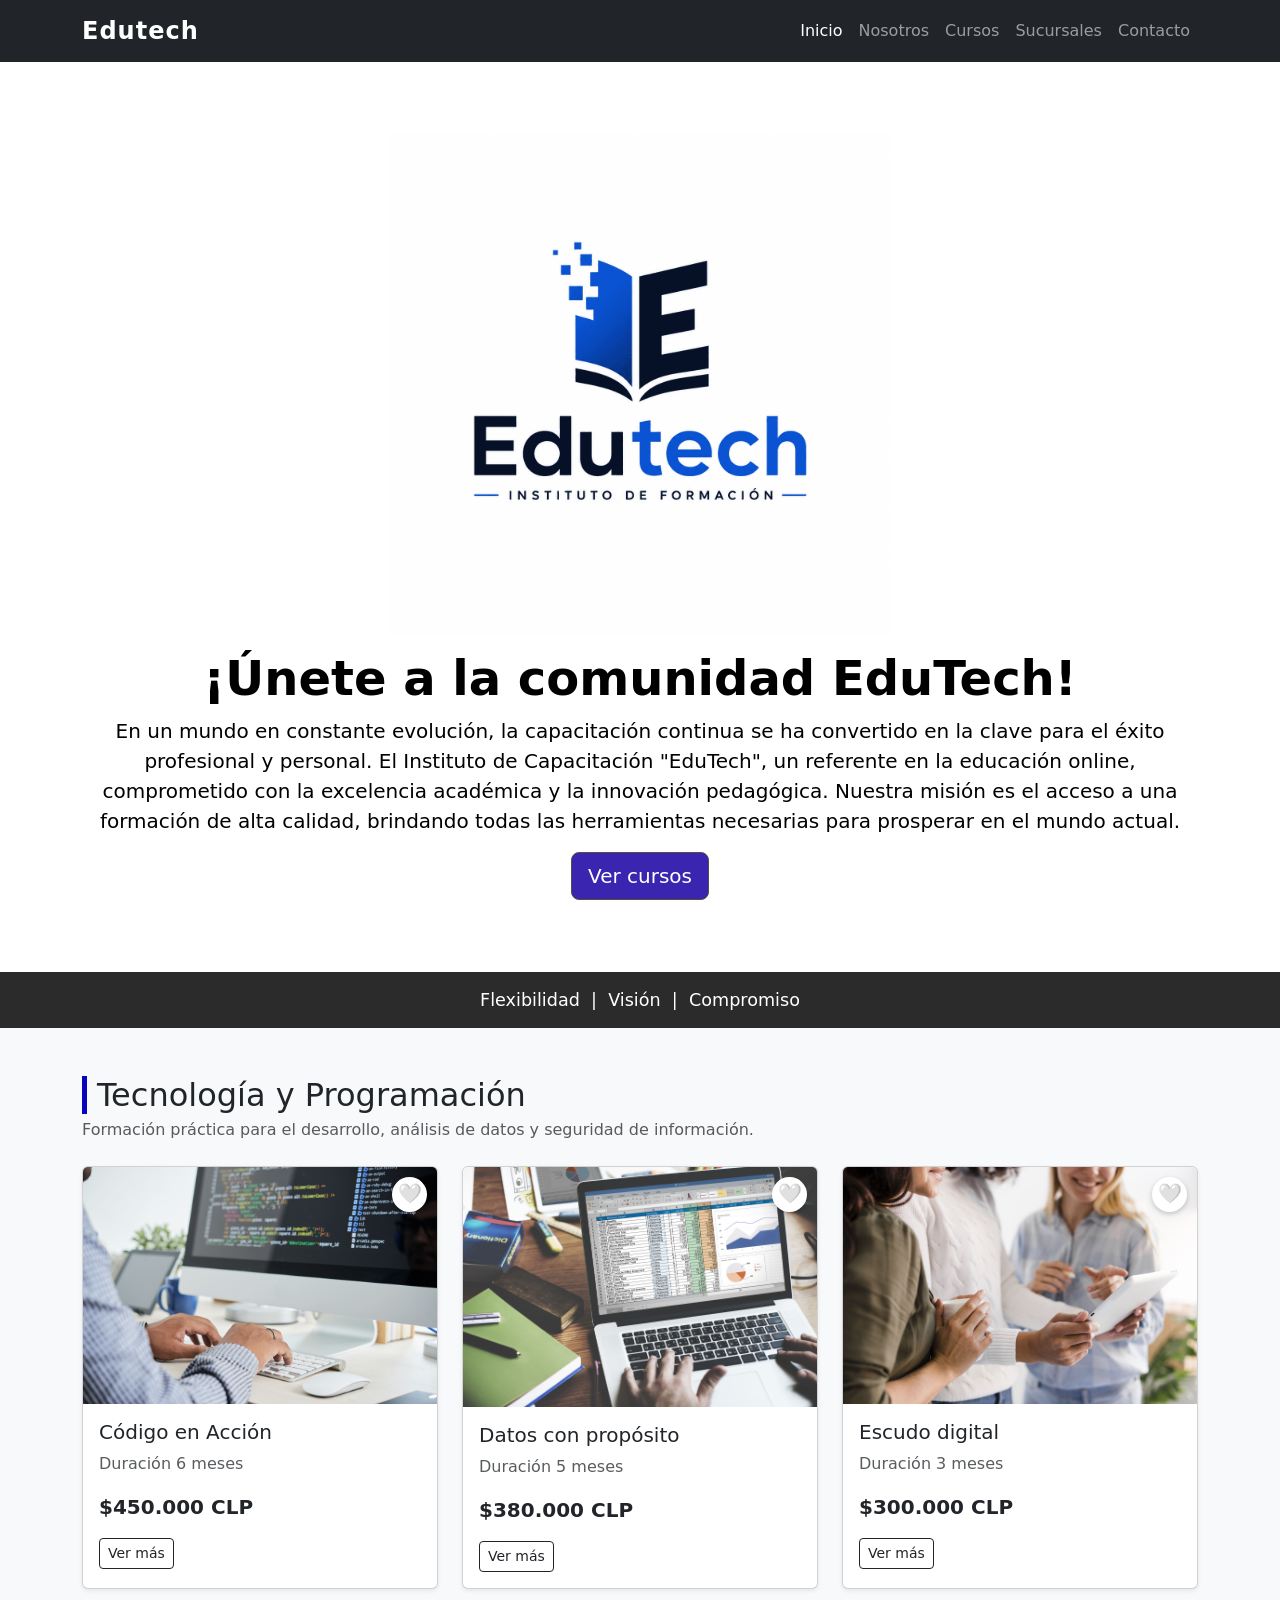
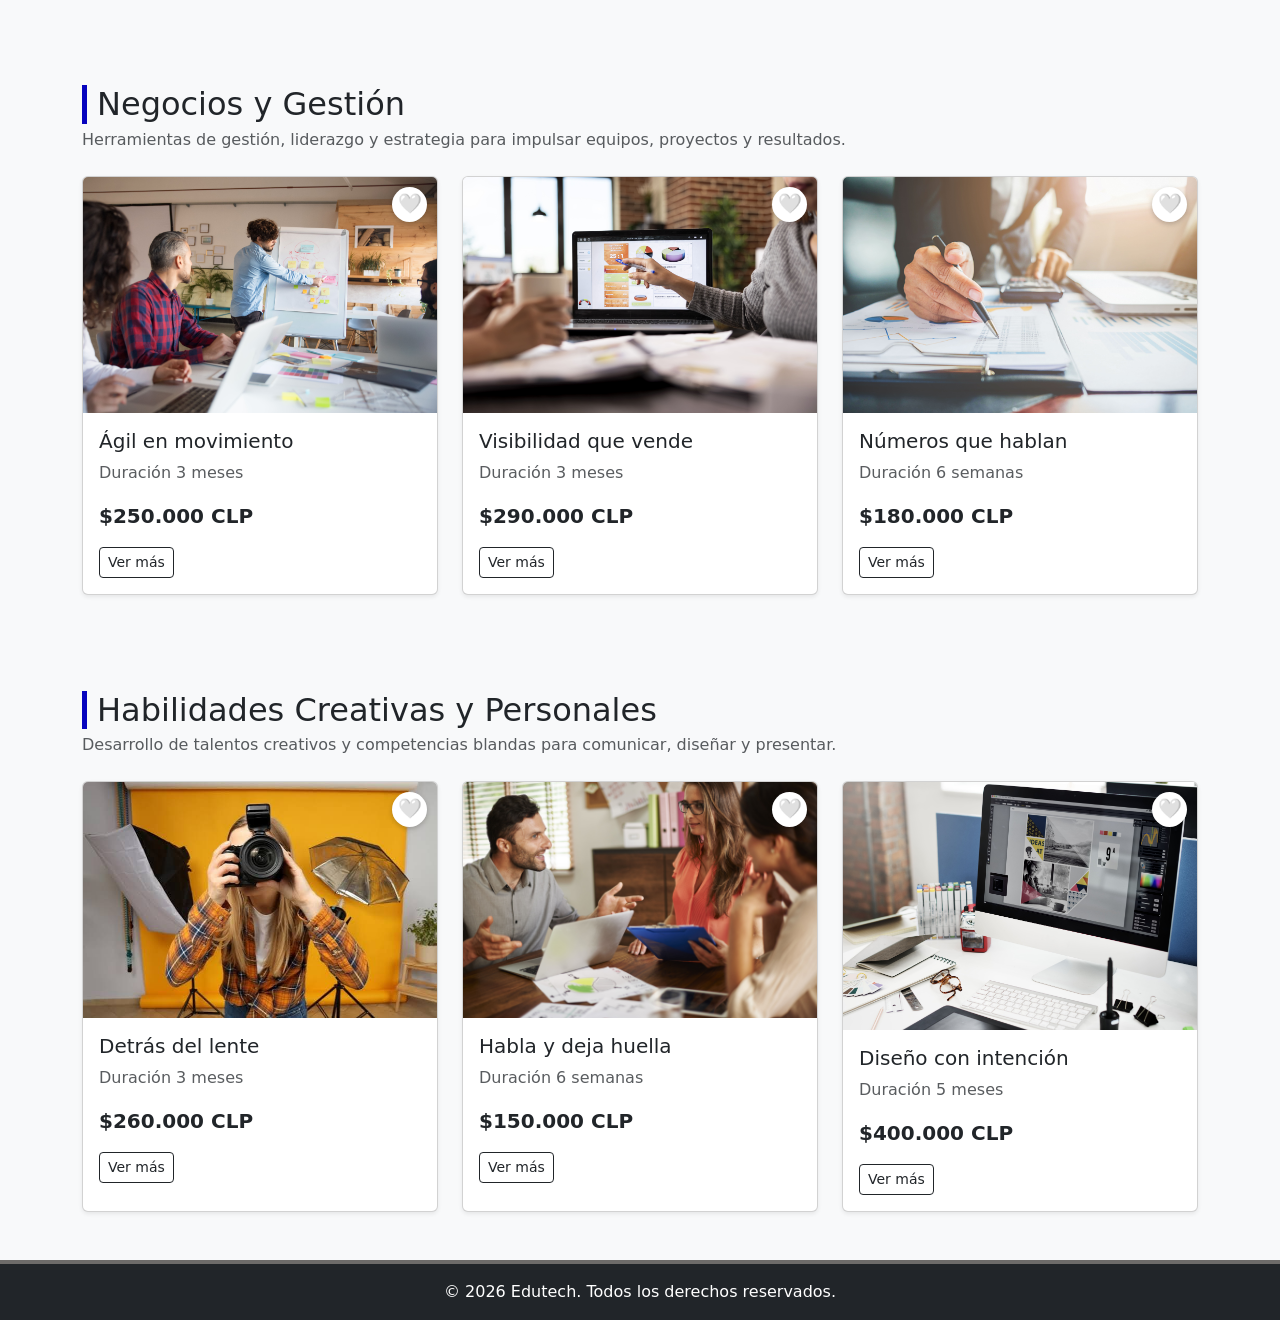
<file: index.html>
<!DOCTYPE html>
<html lang="es">
<head>
  <meta charset="UTF-8" />
  <meta name="viewport" content="width=device-width, initial-scale=1.0" />
  <title>Edutech</title>
  <link href="https://cdn.jsdelivr.net/npm/bootstrap@5.3.3/dist/css/bootstrap.min.css" rel="stylesheet" />
  <link rel="stylesheet" href="estilos.css" />
</head>
<body>

<header>
  <nav class="navbar navbar-expand-lg navbar-dark bg-dark">
    <div class="container">
      <a class="navbar-brand fw-bold" href="index.html">Edutech</a>
      <button class="navbar-toggler" type="button"
              data-bs-toggle="collapse" data-bs-target="#navMenu">
        <span class="navbar-toggler-icon"></span>
      </button>
      <div class="collapse navbar-collapse" id="navMenu">
        <ul class="navbar-nav ms-auto">
          <li class="nav-item">
            <a class="nav-link active" href="index.html">Inicio</a>
          </li>
          <li class="nav-item">
            <a class="nav-link" href="#nosotros">Nosotros</a>
          </li>
          <li class="nav-item">
            <a class="nav-link" href="#tecnologia">Cursos</a>
          </li>
          <li class="nav-item">
            <a class="nav-link" href="sucursales.html">Sucursales</a>
          </li>
          <li class="nav-item">
            <a class="nav-link" href="contacto.html">Contacto</a>
          </li>
        </ul>
      </div>
    </div>
  </nav>
</header>

<main>
  <div class="hero text-black text-center py-5">
    <div class="container py-4">
      <img src="LOGO.png" alt="Logo Edutech" height="500" class="mb-3" />
      <h1 class="display-5 fw-bold">¡Únete a la comunidad EduTech!</h1>
      <p class="lead">En un mundo en constante evolución, la capacitación continua se ha convertido en la clave para el éxito profesional y personal. 
        El Instituto de Capacitación "EduTech", un referente en la educación online, comprometido con la excelencia académica y la innovación pedagógica.
        Nuestra misión es el acceso a una formación de alta calidad, brindando todas las herramientas necesarias para prosperar en el mundo actual.</p>
      <a href="#tecnologia" class="btn btn-warning btn-lg">Ver cursos</a>
    </div>
  </div>

  <div class="franja">
    Flexibilidad &nbsp;|&nbsp; Visión &nbsp;|&nbsp; Compromiso
  </div>

  <!-- TECNOLOGÍA Y PROGRAMACIÓN -->
  <section id="tecnologia" class="bg-light py-5">
    <div class="container">
      <h2 class="mb-1">Tecnología y Programación</h2>
      <p class="text-muted mb-4">Formación práctica para el desarrollo, análisis de datos y seguridad de información.</p>
      <div class="row g-4">

        <div class="col-md-4">
          <div class="card h-100 shadow-sm">
            <img src="DESARROLLO WEB.jpeg" class="card-img-top producto-img" alt="Desarrollo WEB" />
            <button class="btn-like" onclick="toggleLike(this)">🤍</button>
            <div class="card-body">
              <h5 class="card-title">Código en Acción</h5>
              <p class="card-text text-muted">Duración 6 meses</p>
              <p class="precio fw-bold fs-5">$450.000 CLP</p>
              <button class="btn btn-outline-dark btn-sm" data-bs-toggle="modal" data-bs-target="#modal1">Ver más</button>
            </div>
          </div>
        </div>

        <div class="col-md-4">
          <div class="card h-100 shadow-sm">
            <img src="ANALISIS DE DATOS.jpeg" class="card-img-top producto-img" alt="Análisis de datos" />
            <button class="btn-like" onclick="toggleLike(this)">🤍</button>
            <div class="card-body">
              <h5 class="card-title">Datos con propósito</h5>
              <p class="card-text text-muted">Duración 5 meses</p>
              <p class="precio fw-bold fs-5">$380.000 CLP</p>
              <button class="btn btn-outline-dark btn-sm" data-bs-toggle="modal" data-bs-target="#modal2">Ver más</button>
            </div>
          </div>
        </div>

        <div class="col-md-4">
          <div class="card h-100 shadow-sm">
            <img src="CYBER SEGURIDAD.jpeg" class="card-img-top producto-img" alt="Ciberseguridad" />
            <button class="btn-like" onclick="toggleLike(this)">🤍</button>
            <div class="card-body">
              <h5 class="card-title">Escudo digital</h5>
              <p class="card-text text-muted">Duración 3 meses</p>
              <p class="precio fw-bold fs-5">$300.000 CLP</p>
              <button class="btn btn-outline-dark btn-sm" data-bs-toggle="modal" data-bs-target="#modal3">Ver más</button>
            </div>
          </div>
        </div>

      </div>
    </div>
  </section>

  <!-- NEGOCIOS Y GESTIÓN -->
  <section id="negocios" class="bg-light py-5">
    <div class="container">
      <h2 class="mb-1">Negocios y Gestión</h2>
      <p class="text-muted mb-4">Herramientas de gestión, liderazgo y estrategia para impulsar equipos, proyectos y resultados.</p>
      <div class="row g-4">

        <div class="col-md-4">
          <div class="card h-100 shadow-sm">
            <img src="gestion de proyectos.jpg" class="card-img-top producto-img" alt="Gestión de Proyectos" />
            <button class="btn-like" onclick="toggleLike(this)">🤍</button>
            <div class="card-body">
              <h5 class="card-title">Ágil en movimiento</h5>
              <p class="card-text text-muted">Duración 3 meses</p>
              <p class="precio fw-bold fs-5">$250.000 CLP</p>
              <button class="btn btn-outline-dark btn-sm" data-bs-toggle="modal" data-bs-target="#modal4">Ver más</button>
            </div>
          </div>
        </div>

        <div class="col-md-4">
          <div class="card h-100 shadow-sm">
            <img src="MARKETING.jpeg" class="card-img-top producto-img" alt="Marketing Digital" />
            <button class="btn-like" onclick="toggleLike(this)">🤍</button>
            <div class="card-body">
              <h5 class="card-title">Visibilidad que vende</h5>
              <p class="card-text text-muted">Duración 3 meses</p>
              <p class="precio fw-bold fs-5">$290.000 CLP</p>
              <button class="btn btn-outline-dark btn-sm" data-bs-toggle="modal" data-bs-target="#modal5">Ver más</button>
            </div>
          </div>
        </div>

        <div class="col-md-4">
          <div class="card h-100 shadow-sm">
            <img src="FINANZAS.jpeg" class="card-img-top producto-img" alt="Finanzas" />
            <button class="btn-like" onclick="toggleLike(this)">🤍</button>
            <div class="card-body">
              <h5 class="card-title">Números que hablan</h5>
              <p class="card-text text-muted">Duración 6 semanas</p>
              <p class="precio fw-bold fs-5">$180.000 CLP</p>
              <button class="btn btn-outline-dark btn-sm" data-bs-toggle="modal" data-bs-target="#modal6">Ver más</button>
            </div>
          </div>
        </div>

      </div>
    </div>
  </section>

  <section id="habilidades" class="bg-light py-5">
    <div class="container">
      <h2 class="mb-1">Habilidades Creativas y Personales</h2>
      <p class="text-muted mb-4">Desarrollo de talentos creativos y competencias blandas para comunicar, diseñar y presentar.</p>
      <div class="row g-4">

        <div class="col-md-4">
          <div class="card h-100 shadow-sm">
            <img src="fotografia profesional.jpg" class="card-img-top producto-img" alt="Fotografía Profesional" />
            <button class="btn-like" onclick="toggleLike(this)">🤍</button>
            <div class="card-body">
              <h5 class="card-title">Detrás del lente</h5>
              <p class="card-text text-muted">Duración 3 meses</p>
              <p class="precio fw-bold fs-5">$260.000 CLP</p>
              <button class="btn btn-outline-dark btn-sm" data-bs-toggle="modal" data-bs-target="#modal7">Ver más</button>
            </div>
          </div>
        </div>

        <div class="col-md-4">
          <div class="card h-100 shadow-sm">
            <img src="ORATORIA.jpeg" class="card-img-top producto-img" alt="Comunicación Efectiva y Oratoria" />
            <button class="btn-like" onclick="toggleLike(this)">🤍</button>
            <div class="card-body">
              <h5 class="card-title">Habla y deja huella</h5>
              <p class="card-text text-muted">Duración 6 semanas</p>
              <p class="precio fw-bold fs-5">$150.000 CLP</p>
              <button class="btn btn-outline-dark btn-sm" data-bs-toggle="modal" data-bs-target="#modal8">Ver más</button>
            </div>
          </div>
        </div>

        <div class="col-md-4">
          <div class="card h-100 shadow-sm">
            <img src="DISEÑOGRAFICO.jpeg" class="card-img-top producto-img" alt="Diseño Gráfico" />
            <button class="btn-like" onclick="toggleLike(this)">🤍</button>
            <div class="card-body">
              <h5 class="card-title">Diseño con intención</h5>
              <p class="card-text text-muted">Duración 5 meses</p>
              <p class="precio fw-bold fs-5">$400.000 CLP</p>
              <button class="btn btn-outline-dark btn-sm" data-bs-toggle="modal" data-bs-target="#modal9">Ver más</button>
            </div>
          </div>
        </div>

      </div>
    </div>
  </section>


  <div class="modal fade" id="modal1" tabindex="-1">
    <div class="modal-dialog">
      <div class="modal-content">
        <div class="modal-header">
          <h5 class="modal-title">Código en Acción</h5>
          <button type="button" class="btn-close" data-bs-dismiss="modal"></button>
        </div>
        <div class="modal-body">
          <img src="DESARROLLO WEB.jpeg" class="img-fluid mb-3" alt="Desarrollo Web" />
          <p>Aprende desarrollo web desde cero con HTML, CSS y frameworks modernos, despliegue en la nube y control en la base de datos.</p>
          <ul>
            <li>Duración: 6 meses</li>
            <li>Modalidad: Online</li>
            <li>Nivel: Principiante a intermedio</li>
            <li>Certificado: Sí</li>
          </ul>
          <p class="precio fw-bold fs-5">$450.000 CLP</p>
        </div>
        <div class="modal-footer">
          <button type="button" class="btn btn-dark" data-bs-dismiss="modal">Cerrar</button>
        </div>
      </div>
    </div>
  </div>


  <div class="modal fade" id="modal2" tabindex="-1">
    <div class="modal-dialog">
      <div class="modal-content">
        <div class="modal-header">
          <h5 class="modal-title">Análisis De Datos</h5>
          <button type="button" class="btn-close" data-bs-dismiss="modal"></button>
        </div>
        <div class="modal-body">
          <img src="ANALISIS DE DATOS.jpeg" class="img-fluid mb-3" alt="Análisis de Datos" />
          <p>Domina herramientas de análisis como Excel y Python para tomar decisiones basadas en datos.</p>
          <ul>
            <li>Duración: 5 meses</li>
            <li>Modalidad: Online</li>
            <li>Nivel: Intermedio</li>
            <li>Certificado: Sí</li>
          </ul>
          <p class="precio fw-bold fs-5">$380.000 CLP</p>
        </div>
        <div class="modal-footer">
          <button type="button" class="btn btn-dark" data-bs-dismiss="modal">Cerrar</button>
        </div>
      </div>
    </div>
  </div>


  <div class="modal fade" id="modal3" tabindex="-1">
    <div class="modal-dialog">
      <div class="modal-content">
        <div class="modal-header">
          <h5 class="modal-title">Cyber Seguridad</h5>
          <button type="button" class="btn-close" data-bs-dismiss="modal"></button>
        </div>
        <div class="modal-body">
          <img src="CYBER SEGURIDAD.jpeg" class="img-fluid mb-3" alt="Cyber Seguridad" />
          <p>Aprende a proteger sistemas, redes y datos ante amenazas digitales modernas.</p>
          <ul>
            <li>Duración: 3 meses</li>
            <li>Modalidad: Online</li>
            <li>Nivel: Intermedio a avanzado</li>
            <li>Certificado: Sí</li>
          </ul>
          <p class="precio fw-bold fs-5">$300.000 CLP</p>
        </div>
        <div class="modal-footer">
          <button type="button" class="btn btn-dark" data-bs-dismiss="modal">Cerrar</button>
        </div>
      </div>
    </div>
  </div>

  <div class="modal fade" id="modal4" tabindex="-1">
    <div class="modal-dialog">
      <div class="modal-content">
        <div class="modal-header">
          <h5 class="modal-title">Gestión de Proyectos</h5>
          <button type="button" class="btn-close" data-bs-dismiss="modal"></button>
        </div>
        <div class="modal-body">
          <img src="gestion de proyectos.jpg" class="img-fluid mb-3" alt="Gestión de Proyectos" />
          <p>Aprende metodologías ágiles, gestión de equipos y planificación estratégica de proyectos.</p>
          <ul>
            <li>Duración: 3 meses</li>
            <li>Modalidad: Online</li>
            <li>Nivel: Principiante a intermedio</li>
            <li>Certificado: Sí</li>
          </ul>
          <p class="precio fw-bold fs-5">$250.000 CLP</p>
        </div>
        <div class="modal-footer">
          <button type="button" class="btn btn-dark" data-bs-dismiss="modal">Cerrar</button>
        </div>
      </div>
    </div>
  </div>

  <div class="modal fade" id="modal5" tabindex="-1">
    <div class="modal-dialog">
      <div class="modal-content">
        <div class="modal-header">
          <h5 class="modal-title">Marketing Digital</h5>
          <button type="button" class="btn-close" data-bs-dismiss="modal"></button>
        </div>
        <div class="modal-body">
          <img src="MARKETING.jpeg" class="img-fluid mb-3" alt="Marketing Digital" />
          <p>Domina estrategias de redes sociales, publicidad digital y marketing de contenidos.</p>
          <ul>
            <li>Duración: 3 meses</li>
            <li>Modalidad: Online</li>
            <li>Nivel: Principiante</li>
            <li>Certificado: Sí</li>
          </ul>
          <p class="precio fw-bold fs-5">$290.000 CLP</p>
        </div>
        <div class="modal-footer">
          <button type="button" class="btn btn-dark" data-bs-dismiss="modal">Cerrar</button>
        </div>
      </div>
    </div>
  </div>


  <div class="modal fade" id="modal6" tabindex="-1">
    <div class="modal-dialog">
      <div class="modal-content">
        <div class="modal-header">
          <h5 class="modal-title">Finanzas</h5>
          <button type="button" class="btn-close" data-bs-dismiss="modal"></button>
        </div>
        <div class="modal-body">
          <img src="FINANZAS.jpeg" class="img-fluid mb-3" alt="Finanzas" />
          <p>Aprende a gestionar presupuestos, inversiones y análisis financiero personal y empresarial.</p>
          <ul>
            <li>Duración: 6 semanas</li>
            <li>Modalidad: Online</li>
            <li>Nivel: Principiante</li>
            <li>Certificado: Sí</li>
          </ul>
          <p class="precio fw-bold fs-5">$180.000 CLP</p>
        </div>
        <div class="modal-footer">
          <button type="button" class="btn btn-dark" data-bs-dismiss="modal">Cerrar</button>
        </div>
      </div>
    </div>
  </div>


  <div class="modal fade" id="modal7" tabindex="-1">
    <div class="modal-dialog">
      <div class="modal-content">
        <div class="modal-header">
          <h5 class="modal-title">Fotografía Profesional</h5>
          <button type="button" class="btn-close" data-bs-dismiss="modal"></button>
        </div>
        <div class="modal-body">
          <img src="fotografia profesional.jpg" class="img-fluid mb-3" alt="Fotografía Profesional" />
          <p>Aprende técnicas de fotografía, iluminación, composición y edición profesional.</p>
          <ul>
            <li>Duración: 3 meses</li>
            <li>Modalidad: Online</li>
            <li>Nivel: Principiante a intermedio</li>
            <li>Certificado: Sí</li>
          </ul>
          <p class="precio fw-bold fs-5">$260.000 CLP</p>
        </div>
        <div class="modal-footer">
          <button type="button" class="btn btn-dark" data-bs-dismiss="modal">Cerrar</button>
        </div>
      </div>
    </div>
  </div>


  <div class="modal fade" id="modal8" tabindex="-1">
    <div class="modal-dialog">
      <div class="modal-content">
        <div class="modal-header">
          <h5 class="modal-title">Comunicación Efectiva y Oratoria</h5>
          <button type="button" class="btn-close" data-bs-dismiss="modal"></button>
        </div>
        <div class="modal-body">
          <img src="ORATORIA.jpeg" class="img-fluid mb-3" alt="Oratoria" />
          <p>Desarrolla habilidades de comunicación, presentaciones en público y liderazgo verbal.</p>
          <ul>
            <li>Duración: 6 semanas</li>
            <li>Modalidad: Online</li>
            <li>Nivel: Todos los niveles</li>
            <li>Certificado: Sí</li>
          </ul>
          <p class="precio fw-bold fs-5">$150.000 CLP</p>
        </div>
        <div class="modal-footer">
          <button type="button" class="btn btn-dark" data-bs-dismiss="modal">Cerrar</button>
        </div>
      </div>
    </div>
  </div>

  <div class="modal fade" id="modal9" tabindex="-1">
    <div class="modal-dialog">
      <div class="modal-content">
        <div class="modal-header">
          <h5 class="modal-title">Diseño Gráfico</h5>
          <button type="button" class="btn-close" data-bs-dismiss="modal"></button>
        </div>
        <div class="modal-body">
          <img src="DISEÑOGRAFICO.jpeg" class="img-fluid mb-3" alt="Diseño Gráfico" />
          <p>Aprende diseño visual, identidad de marca, tipografía y uso de herramientas como Illustrator y Photoshop.</p>
          <ul>
            <li>Duración: 5 meses</li>
            <li>Modalidad: Online</li>
            <li>Nivel: Principiante a intermedio</li>
            <li>Certificado: Sí</li>
          </ul>
          <p class="precio fw-bold fs-5">$400.000 CLP</p>
        </div>
        <div class="modal-footer">
          <button type="button" class="btn btn-dark" data-bs-dismiss="modal">Cerrar</button>
        </div>
      </div>
    </div>
  </div>

</main>

<footer class="bg-dark text-white text-center py-3">
  <p class="mb-0">&copy; 2026 Edutech. Todos los derechos reservados.</p>
</footer>

<script src="https://cdn.jsdelivr.net/npm/bootstrap@5.3.3/dist/js/bootstrap.bundle.min.js"></script>
<script>
  function toggleLike(btn) {
    if (btn.textContent === '🤍') {
      btn.textContent = '❤️';
    } else {
      btn.textContent = '🤍';
    }
  }
</script>
</body>
</html>
</file>
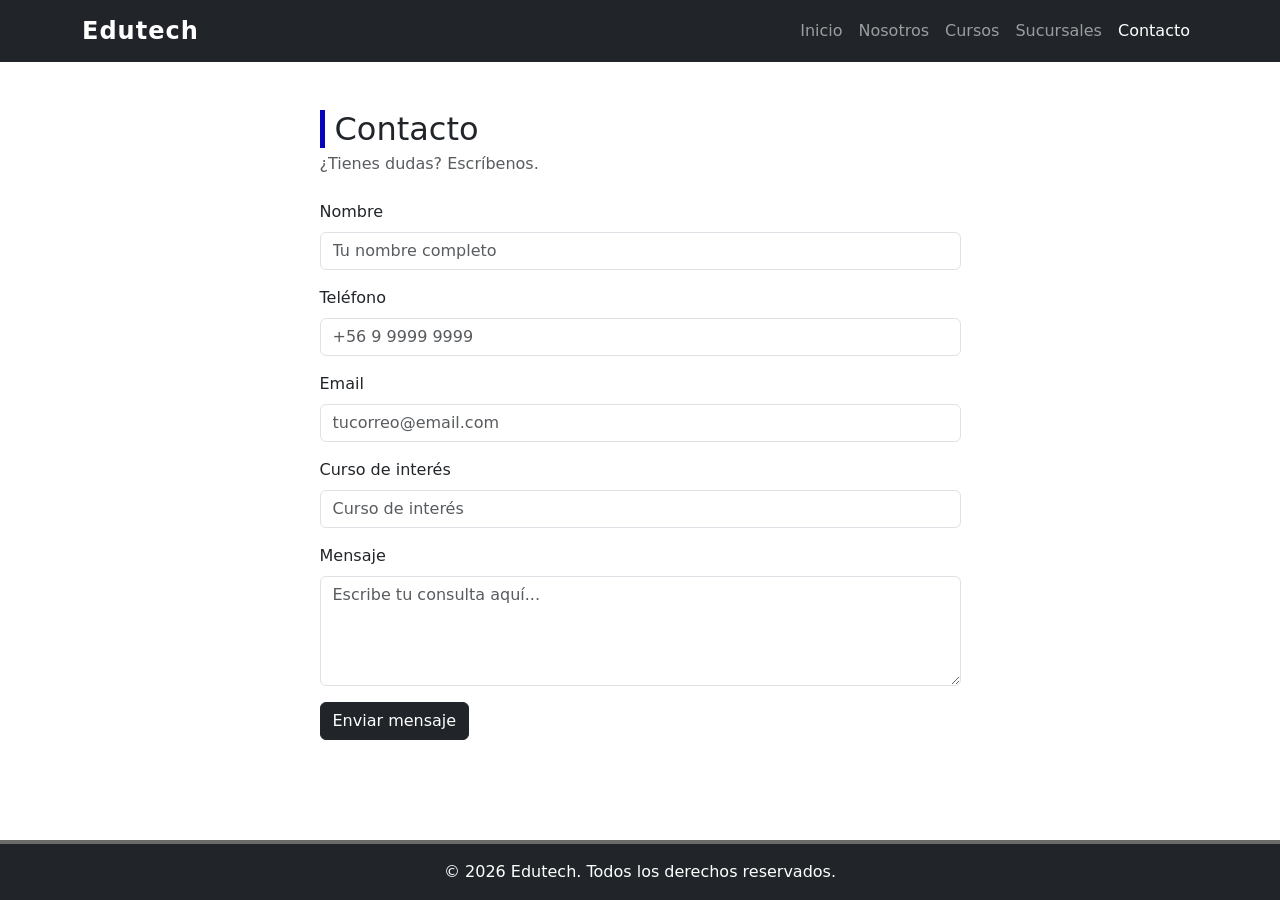
<file: contacto.html>
<!DOCTYPE html>
<html lang="es">
<head>
  <meta charset="UTF-8" />
  <meta name="viewport" content="width=device-width, initial-scale=1.0" />
  <title>Contacto - Edutech</title>
  <link href="https://cdn.jsdelivr.net/npm/bootstrap@5.3.3/dist/css/bootstrap.min.css" rel="stylesheet" />
  <link rel="stylesheet" href="estilos.css" />
</head>
<body>
<header>
  <nav class="navbar navbar-expand-lg navbar-dark bg-dark">
    <div class="container">
      <a class="navbar-brand fw-bold" href="index.html">Edutech</a>
      <button class="navbar-toggler" type="button"
              data-bs-toggle="collapse" data-bs-target="#navMenu">
        <span class="navbar-toggler-icon"></span>
      </button>
      <div class="collapse navbar-collapse" id="navMenu">
        <ul class="navbar-nav ms-auto">
          <li class="nav-item">
            <a class="nav-link" href="index.html">Inicio</a>
          </li>
          <li class="nav-item">
            <a class="nav-link" href="index.html#nosotros">Nosotros</a>
          </li>
          <li class="nav-item">
            <a class="nav-link" href="index.html#cursos">Cursos</a>
          </li>
          <li class="nav-item">
            <a class="nav-link" href="index.html#sucursales">Sucursales</a>
          </li>
          <li class="nav-item">
            <a class="nav-link active" href="contacto.html">Contacto</a>
          </li>
        </ul>
      </div>
    </div>
  </nav>
</header>
  <main class="flex-grow-1">
    <div class="container my-5">
      <div class="row justify-content-center">
        <div class="col-md-7">
          <h2 class="mb-1">Contacto</h2>
          <p class="text-muted mb-4">¿Tienes dudas? Escríbenos.</p>
          <form>
            <div class="mb-3">
              <label for="nombre" class="form-label">Nombre</label>
              <input type="text" class="form-control" id="nombre" placeholder="Tu nombre completo" />
            </div>
            <div class="mb-3">
              <label for="telefono" class="form-label">Teléfono</label>
              <input type="tel" class="form-control" id="telefono" placeholder="+56 9 9999 9999" />
            </div>
            <div class="mb-3">
              <label for="email" class="form-label">Email</label>
              <input type="email" class="form-control" id="email" placeholder="tucorreo@email.com" />
            </div>
            <div class="mb-3">
              <label for="email" class="form-label">Curso de interés</label>
              <input type="email" class="form-control" id="email" placeholder="Curso de interés" />
            </div>
            <div class="mb-3">
              <label for="mensaje" class="form-label">Mensaje</label>
              <textarea class="form-control" id="mensaje" rows="4"
                        placeholder="Escribe tu consulta aquí..."></textarea>
            </div>
            <button type="submit" class="btn btn-dark">Enviar mensaje</button>
          </form>
        </div>
      </div>
    </div>
  </main>

  <footer class="bg-dark text-white text-center py-3">
    <p class="mb-0">&copy; 2026 Edutech. Todos los derechos reservados.</p>
  </footer>

  <script src="https://cdn.jsdelivr.net/npm/bootstrap@5.3.3/dist/js/bootstrap.bundle.min.js"></script>
</body>
</html>
</file>
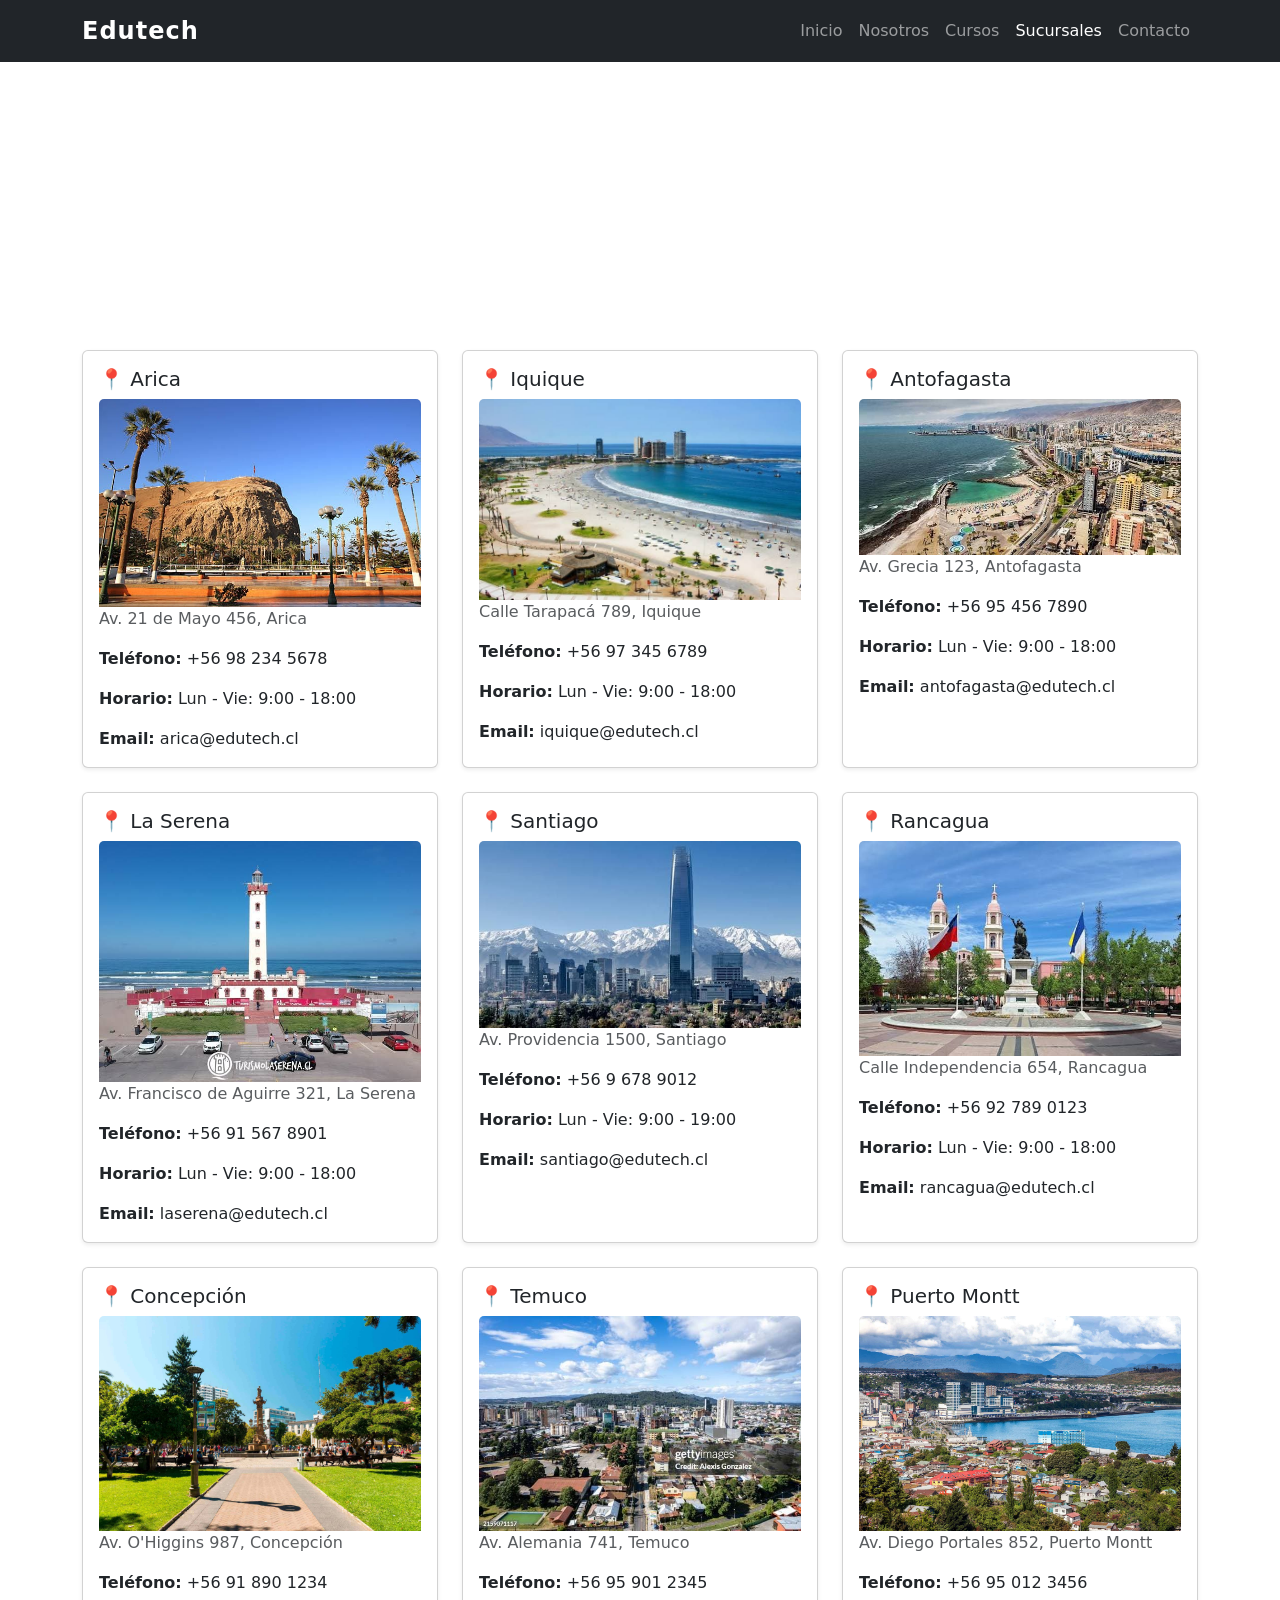
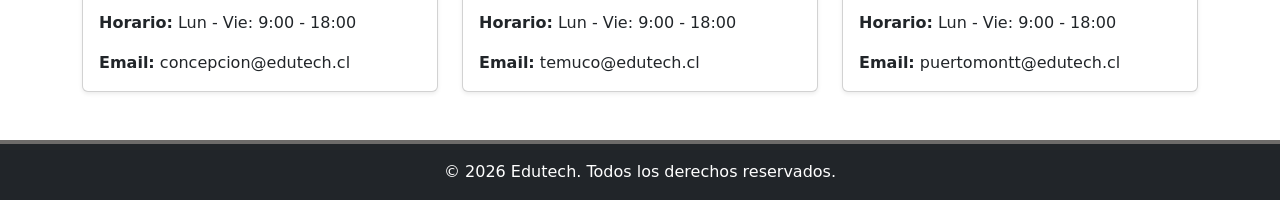
<file: sucursales.html>
<!DOCTYPE html>
<html lang="es">
<head>
  <meta charset="UTF-8" />
  <meta name="viewport" content="width=device-width, initial-scale=1.0" />
  <title>Sucursales - Edutech</title>
  <link href="https://cdn.jsdelivr.net/npm/bootstrap@5.3.3/dist/css/bootstrap.min.css" rel="stylesheet" />
  <link rel="stylesheet" href="estilos.css" />
</head>
<body>

<header>
  <nav class="navbar navbar-expand-lg navbar-dark bg-dark">
    <div class="container">
      <a class="navbar-brand fw-bold" href="index.html">Edutech</a>
      <button class="navbar-toggler" type="button"
              data-bs-toggle="collapse" data-bs-target="#navMenu">
        <span class="navbar-toggler-icon"></span>
      </button>
      <div class="collapse navbar-collapse" id="navMenu">
        <ul class="navbar-nav ms-auto">
          <li class="nav-item">
            <a class="nav-link" href="index.html">Inicio</a>
          </li>
          <li class="nav-item">
            <a class="nav-link" href="index.html#nosotros">Nosotros</a>
          </li>
          <li class="nav-item">
            <a class="nav-link" href="index.html#tecnologia">Cursos</a>
          </li>
          <li class="nav-item">
            <a class="nav-link active" href="sucursales.html">Sucursales</a>
          </li>
          <li class="nav-item">
            <a class="nav-link" href="contacto.html">Contacto</a>
          </li>
        </ul>
      </div>
    </div>
  </nav>
</header>

<main class="flex-grow-1">

  <div class="hero-sucursales text-white text-center py-5">
    <div class="container py-3">
      <h1 class="display-5 fw-bold">Nuestras Sucursales</h1>
      <p class="lead">Encuéntranos a lo largo de todo Chile</p>
    </div>
  </div>

  <div class="container my-5">
    <div class="row g-4">

      <!-- Sucursal 1 -->
      <div class="col-md-4">
        <div class="card h-100 shadow-sm">
          <div class="card-body">
            <h5 class="card-title">📍 Arica</h5>
            <img src="Arica.jpg" class="card-img-top producto-img" alt="arica" />
            <p class="card-text text-muted">Av. 21 de Mayo 456, Arica</p>
            <p class="card-text"><strong>Teléfono:</strong> +56 98 234 5678</p>
            <p class="card-text"><strong>Horario:</strong> Lun - Vie: 9:00 - 18:00</p>
            <p class="card-text"><strong>Email:</strong> arica@edutech.cl</p>
          </div>
        </div>
      </div>

      <!-- Sucursal 2 -->
      <div class="col-md-4">
        <div class="card h-100 shadow-sm">
          <div class="card-body">
            <h5 class="card-title">📍 Iquique</h5>
            <img src="iquique.jpg" class="card-img-top producto-img" alt="iquique" />
            <p class="card-text text-muted">Calle Tarapacá 789, Iquique</p>
            <p class="card-text"><strong>Teléfono:</strong> +56 97 345 6789</p>
            <p class="card-text"><strong>Horario:</strong> Lun - Vie: 9:00 - 18:00</p>
            <p class="card-text"><strong>Email:</strong> iquique@edutech.cl</p>
          </div>
        </div>
      </div>

      <!-- Sucursal 3 -->
      <div class="col-md-4">
        <div class="card h-100 shadow-sm">
          <div class="card-body">
            <h5 class="card-title">📍 Antofagasta</h5>
            <img src="antofagasta.jpg.jpeg" class="card-img-top producto-img" alt="antofagasta" />
            <p class="card-text text-muted">Av. Grecia 123, Antofagasta</p>
            <p class="card-text"><strong>Teléfono:</strong> +56 95 456 7890</p>
            <p class="card-text"><strong>Horario:</strong> Lun - Vie: 9:00 - 18:00</p>
            <p class="card-text"><strong>Email:</strong> antofagasta@edutech.cl</p>
          </div>
        </div>
      </div>

      <!-- Sucursal 4 -->
      <div class="col-md-4">
        <div class="card h-100 shadow-sm">
          <div class="card-body">
            <h5 class="card-title">📍 La Serena</h5>
            <img src="laserena.jpg.jpeg" class="card-img-top producto-img" alt="laserena" />
            <p class="card-text text-muted">Av. Francisco de Aguirre 321, La Serena</p>
            <p class="card-text"><strong>Teléfono:</strong> +56 91 567 8901</p>
            <p class="card-text"><strong>Horario:</strong> Lun - Vie: 9:00 - 18:00</p>
            <p class="card-text"><strong>Email:</strong> laserena@edutech.cl</p>
          </div>
        </div>
      </div>

      <!-- Sucursal 5 -->
      <div class="col-md-4">
        <div class="card h-100 shadow-sm">
          <div class="card-body">
            <h5 class="card-title">📍 Santiago</h5>
            <img src="santiago.jpg" class="card-img-top producto-img" alt="santiago" />
            <p class="card-text text-muted">Av. Providencia 1500, Santiago</p>
            <p class="card-text"><strong>Teléfono:</strong> +56 9 678 9012</p>
            <p class="card-text"><strong>Horario:</strong> Lun - Vie: 9:00 - 19:00</p>
            <p class="card-text"><strong>Email:</strong> santiago@edutech.cl</p>
          </div>
        </div>
      </div>

      <!-- Sucursal 6 -->
      <div class="col-md-4">
        <div class="card h-100 shadow-sm">
          <div class="card-body">
            <h5 class="card-title">📍 Rancagua</h5>
            <img src="rancagua.jpg.jpeg" class="card-img-top producto-img" alt="rancagua" />
            <p class="card-text text-muted">Calle Independencia 654, Rancagua</p>
            <p class="card-text"><strong>Teléfono:</strong> +56 92 789 0123</p>
            <p class="card-text"><strong>Horario:</strong> Lun - Vie: 9:00 - 18:00</p>
            <p class="card-text"><strong>Email:</strong> rancagua@edutech.cl</p>
          </div>
        </div>
      </div>

      <!-- Sucursal 7 -->
      <div class="col-md-4">
        <div class="card h-100 shadow-sm">
          <div class="card-body">
            <h5 class="card-title">📍 Concepción</h5>
            <img src="concepcion.jpg.jpeg" class="card-img-top producto-img" alt="concepción" />
            <p class="card-text text-muted">Av. O'Higgins 987, Concepción</p>
            <p class="card-text"><strong>Teléfono:</strong> +56 91 890 1234</p>
            <p class="card-text"><strong>Horario:</strong> Lun - Vie: 9:00 - 18:00</p>
            <p class="card-text"><strong>Email:</strong> concepcion@edutech.cl</p>
          </div>
        </div>
      </div>

      <!-- Sucursal 8 -->
      <div class="col-md-4">
        <div class="card h-100 shadow-sm">
          <div class="card-body">
            <h5 class="card-title">📍 Temuco</h5>
            <img src="temuco.jpg.jpeg" class="card-img-top producto-img" alt="temuco" />
            <p class="card-text text-muted">Av. Alemania 741, Temuco</p>
            <p class="card-text"><strong>Teléfono:</strong> +56 95 901 2345</p>
            <p class="card-text"><strong>Horario:</strong> Lun - Vie: 9:00 - 18:00</p>
            <p class="card-text"><strong>Email:</strong> temuco@edutech.cl</p>
          </div>
        </div>
      </div>

      <!-- Sucursal 9 -->
      <div class="col-md-4">
        <div class="card h-100 shadow-sm">
          <div class="card-body">
            <h5 class="card-title">📍 Puerto Montt</h5>
            <img src="puerto-montt.jpg" class="card-img-top producto-img" alt="puerto montt" />
            <p class="card-text text-muted">Av. Diego Portales 852, Puerto Montt</p>
            <p class="card-text"><strong>Teléfono:</strong> +56 95 012 3456</p>
            <p class="card-text"><strong>Horario:</strong> Lun - Vie: 9:00 - 18:00</p>
            <p class="card-text"><strong>Email:</strong> puertomontt@edutech.cl</p>
          </div>
        </div>
      </div>

    </div>
  </div>

</main>

<footer class="bg-dark text-white text-center py-3">
  <p class="mb-0">&copy; 2026 Edutech. Todos los derechos reservados.</p>
</footer>

<script src="https://cdn.jsdelivr.net/npm/bootstrap@5.3.3/dist/js/bootstrap.bundle.min.js"></script>
</body>
</html>
</file>
<file: estilos.css>
.franja {
  background-color: #2b2b2b;
  color: white;
  text-align: center;
  padding: 15px;
  font-size: 1.1rem;
}

footer {
  border-top: 4px solid #6d6b69;
}

.card {
  position: relative;
  transition: transform 0.2s;
}

.card:hover {
  transform: translateY(-5px);
}

h2 {
  border-left: 5px solid #0704be;
  padding-left: 10px;
}

.navbar-brand {
  font-size: 1.5rem;
  letter-spacing: 1px;
}

.btn-warning {
  background-color: #220ba7e3;
  border-color: #5e4c3d;
  color: white;
}

body {
  min-height: 100vh;
  display: flex;
  flex-direction: column;
}

.btn-like {
  position: absolute;
  top: 10px;
  right: 10px;
  background: white;
  border: none;
  border-radius: 50%;
  width: 35px;
  height: 35px;
  font-size: 1.2rem;
  cursor: pointer;
  box-shadow: 0 2px 5px rgba(0,0,0,0.2);
}
</file>
